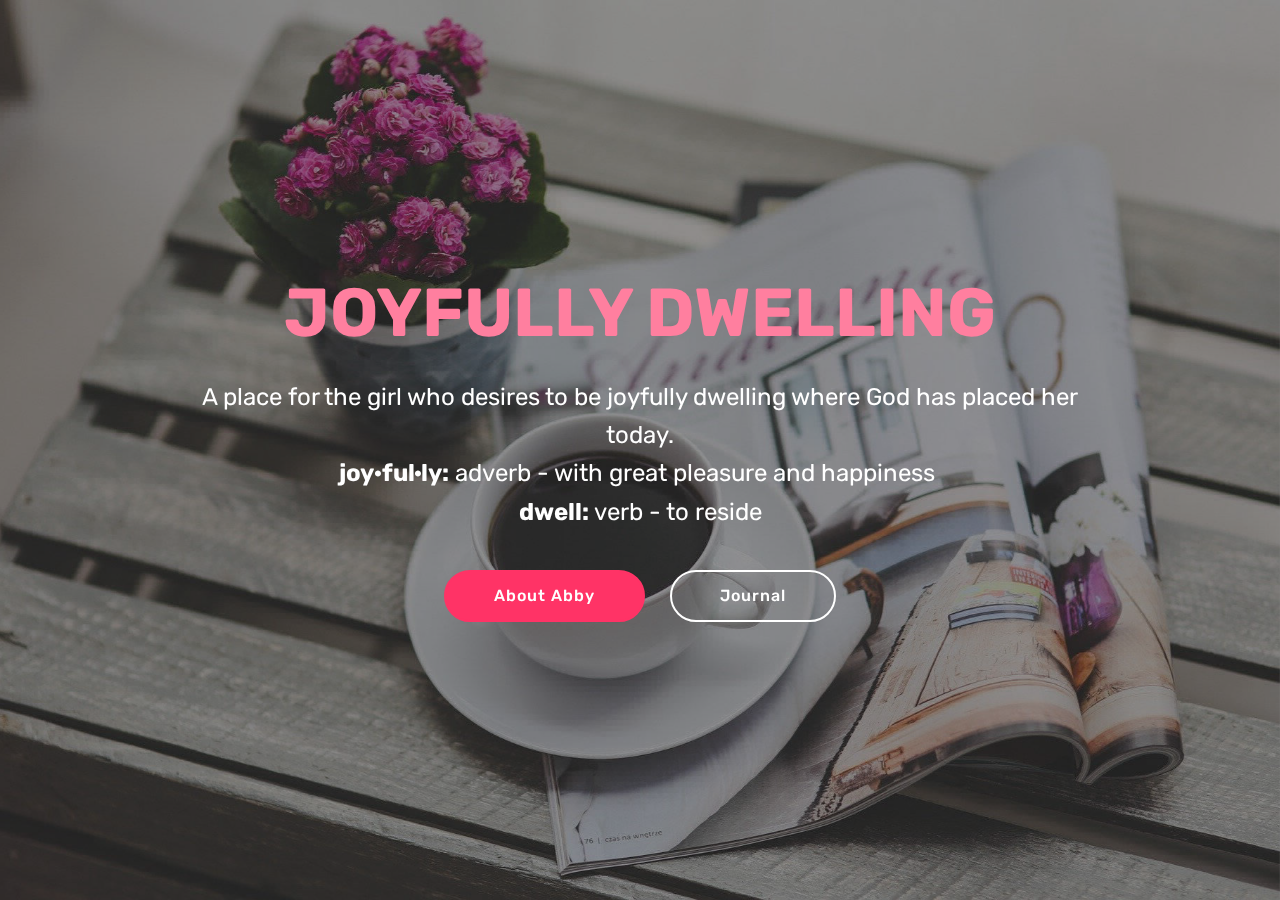
<file: index.html>
<!DOCTYPE html>
<html  >
<head>
  <!-- Site made with Mobirise Website Builder v4.12.3, https://mobirise.com -->
  <meta charset="UTF-8">
  <meta http-equiv="X-UA-Compatible" content="IE=edge">
  <meta name="generator" content="Mobirise v4.12.3, mobirise.com">
  <meta name="viewport" content="width=device-width, initial-scale=1, minimum-scale=1">
  <link rel="shortcut icon" href="assets/images/logo4.png" type="image/x-icon">
  <meta name="description" content="">
  
  
  <title>Home</title>
  <link rel="stylesheet" href="assets/web/assets/mobirise-icons/mobirise-icons.css">
  <link rel="stylesheet" href="assets/bootstrap/css/bootstrap.min.css">
  <link rel="stylesheet" href="assets/bootstrap/css/bootstrap-grid.min.css">
  <link rel="stylesheet" href="assets/bootstrap/css/bootstrap-reboot.min.css">
  <link rel="stylesheet" href="assets/tether/tether.min.css">
  <link rel="stylesheet" href="assets/theme/css/style.css">
  <link rel="preload" as="style" href="assets/mobirise/css/mbr-additional.css"><link rel="stylesheet" href="assets/mobirise/css/mbr-additional.css" type="text/css">
  
  
  
</head>
<body>
  <section class="cid-rVLLwqdS3k mbr-fullscreen mbr-parallax-background" id="header2-4">

    

    <div class="mbr-overlay" style="opacity: 0.5; background-color: rgb(35, 35, 35);"></div>

    <div class="container align-center">
        <div class="row justify-content-md-center">
            <div class="mbr-white col-md-10">
                <h1 class="mbr-section-title mbr-bold pb-3 mbr-fonts-style display-1">
                    JOYFULLY DWELLING</h1>
                
                <p class="mbr-text pb-3 mbr-fonts-style display-5">
                    A place for the girl who desires to be joyfully dwelling where God has placed her today.<br><strong>joy·ful·ly:</strong> adverb - with great pleasure and happiness&nbsp;<br><strong>dwell:</strong> verb - to reside<br></p>
                <div class="mbr-section-btn"><a class="btn btn-md btn-secondary display-4" href="page2.html">About Abby</a>
                    <a class="btn btn-md btn-white-outline display-4" href="page1.html">Journal</a></div>
            </div>
        </div>
    </div>
    
</section>


  <section class="engine"><a href="https://mobirise.info/s">free bootstrap theme</a></section><script src="assets/web/assets/jquery/jquery.min.js"></script>
  <script src="assets/popper/popper.min.js"></script>
  <script src="assets/bootstrap/js/bootstrap.min.js"></script>
  <script src="assets/tether/tether.min.js"></script>
  <script src="assets/smoothscroll/smooth-scroll.js"></script>
  <script src="assets/parallax/jarallax.min.js"></script>
  <script src="assets/theme/js/script.js"></script>
  
  
</body>
</html>
</file>
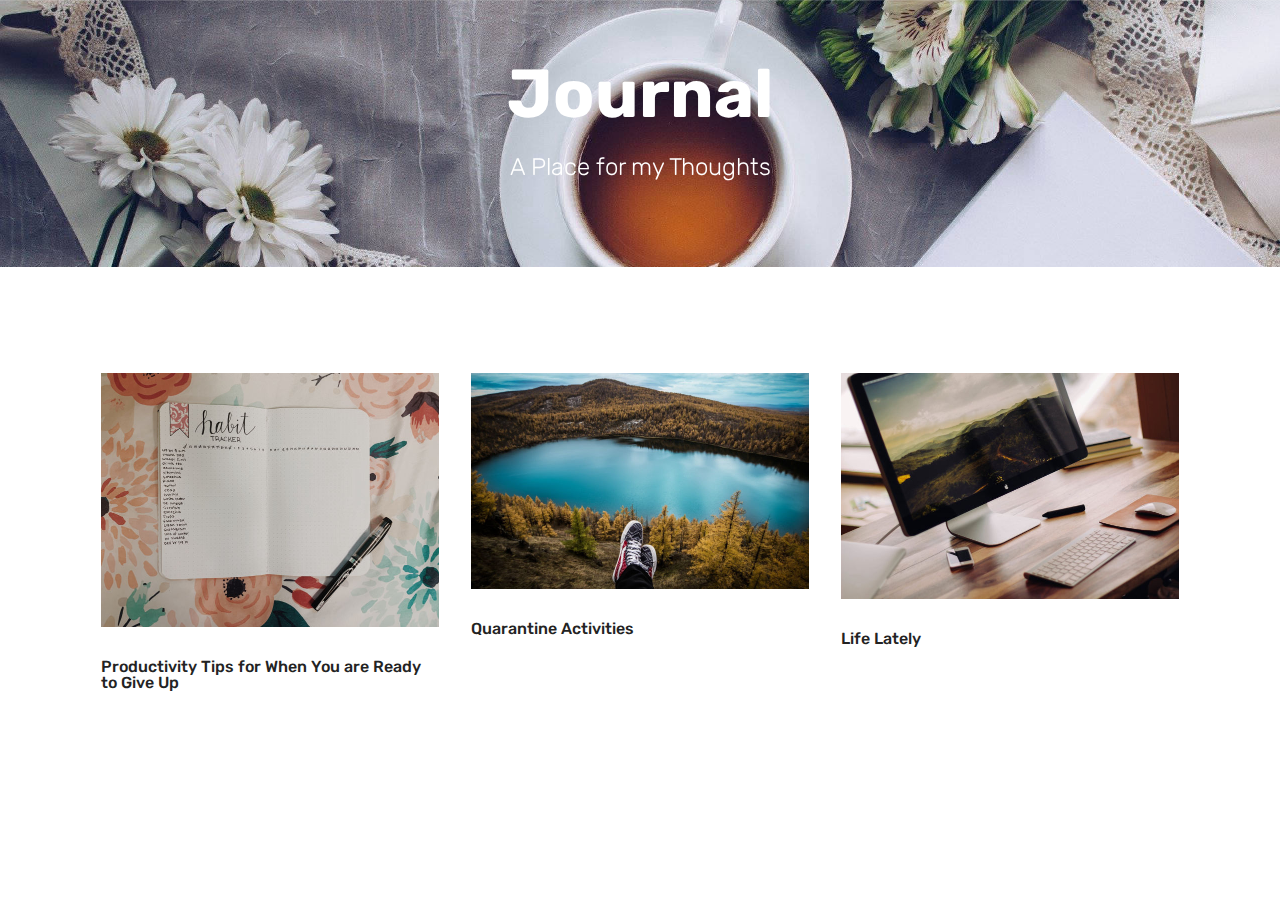
<file: page1.html>
<!DOCTYPE html>
<html  >
<head>
  <!-- Site made with Mobirise Website Builder v4.12.3, https://mobirise.com -->
  <meta charset="UTF-8">
  <meta http-equiv="X-UA-Compatible" content="IE=edge">
  <meta name="generator" content="Mobirise v4.12.3, mobirise.com">
  <meta name="viewport" content="width=device-width, initial-scale=1, minimum-scale=1">
  <link rel="shortcut icon" href="assets/images/logo4.png" type="image/x-icon">
  <meta name="description" content="Web Site Builder Description">
  
  
  <title>Journal</title>
  <link rel="stylesheet" href="assets/bootstrap/css/bootstrap.min.css">
  <link rel="stylesheet" href="assets/bootstrap/css/bootstrap-grid.min.css">
  <link rel="stylesheet" href="assets/bootstrap/css/bootstrap-reboot.min.css">
  <link rel="stylesheet" href="assets/tether/tether.min.css">
  <link rel="stylesheet" href="assets/theme/css/style.css">
  <link rel="preload" as="style" href="assets/mobirise/css/mbr-additional.css"><link rel="stylesheet" href="assets/mobirise/css/mbr-additional.css" type="text/css">
  
  
  
</head>
<body>
  <section class="mbr-section content5 cid-rWIBfZUte4 mbr-parallax-background" id="content5-h">

    

    

    <div class="container">
        <div class="media-container-row">
            <div class="title col-12 col-md-8">
                <h2 class="align-center mbr-bold mbr-white pb-3 mbr-fonts-style display-1">
                    Journal</h2>
                <h3 class="mbr-section-subtitle align-center mbr-light mbr-white pb-3 mbr-fonts-style display-5">
                    A Place for my Thoughts</h3>
                
                
            </div>
        </div>
    </div>
</section>

<section class="engine"><a href="https://mobirise.info/o">portfolio website templates</a></section><section class="features2 cid-rWIBaVBk02" id="features2-g">

    

    
    
    <div class="container">
        <div class="media-container-row">
            <div class="card p-3 col-12 col-md-6 col-lg-4">
                <div class="card-wrapper">
                    <div class="card-img">
                        <img src="assets/images/bbzq77781-676x507.jpg" alt="Mobirise" title="">
                    </div>
                    <div class="card-box">
                        <h4 class="card-title pb-3 mbr-fonts-style display-7">Productivity Tips for When You are Ready to Give Up</h4>
                        <p class="mbr-text mbr-fonts-style display-7"></p>
                    </div>
                </div>
            </div>

            <div class="card p-3 col-12 col-md-6 col-lg-4">
                <div class="card-wrapper">
                    <div class="card-img">
                        <img src="assets/images/mbr-676x432.jpg" alt="Mobirise" title="">
                    </div>
                    <div class="card-box ">
                        <h4 class="card-title pb-3 mbr-fonts-style display-7">
                            Quarantine Activities</h4>
                        <p class="mbr-text mbr-fonts-style display-7"></p>
                    </div>
                </div>
            </div>

            <div class="card p-3 col-12 col-md-6 col-lg-4">
                <div class="card-wrapper">
                    <div class="card-img">
                        <img src="assets/images/mbr-676x451.jpg" alt="Mobirise" title="">
                    </div>
                    <div class="card-box">
                        <h4 class="card-title pb-3 mbr-fonts-style display-7">Life Lately</h4>
                        <p class="mbr-text mbr-fonts-style display-7"></p>
                    </div>
                </div>
            </div>

            
        </div>
    </div>
</section>


  <script src="assets/web/assets/jquery/jquery.min.js"></script>
  <script src="assets/popper/popper.min.js"></script>
  <script src="assets/bootstrap/js/bootstrap.min.js"></script>
  <script src="assets/tether/tether.min.js"></script>
  <script src="assets/smoothscroll/smooth-scroll.js"></script>
  <script src="assets/parallax/jarallax.min.js"></script>
  <script src="assets/theme/js/script.js"></script>
  
  
</body>
</html>
</file>
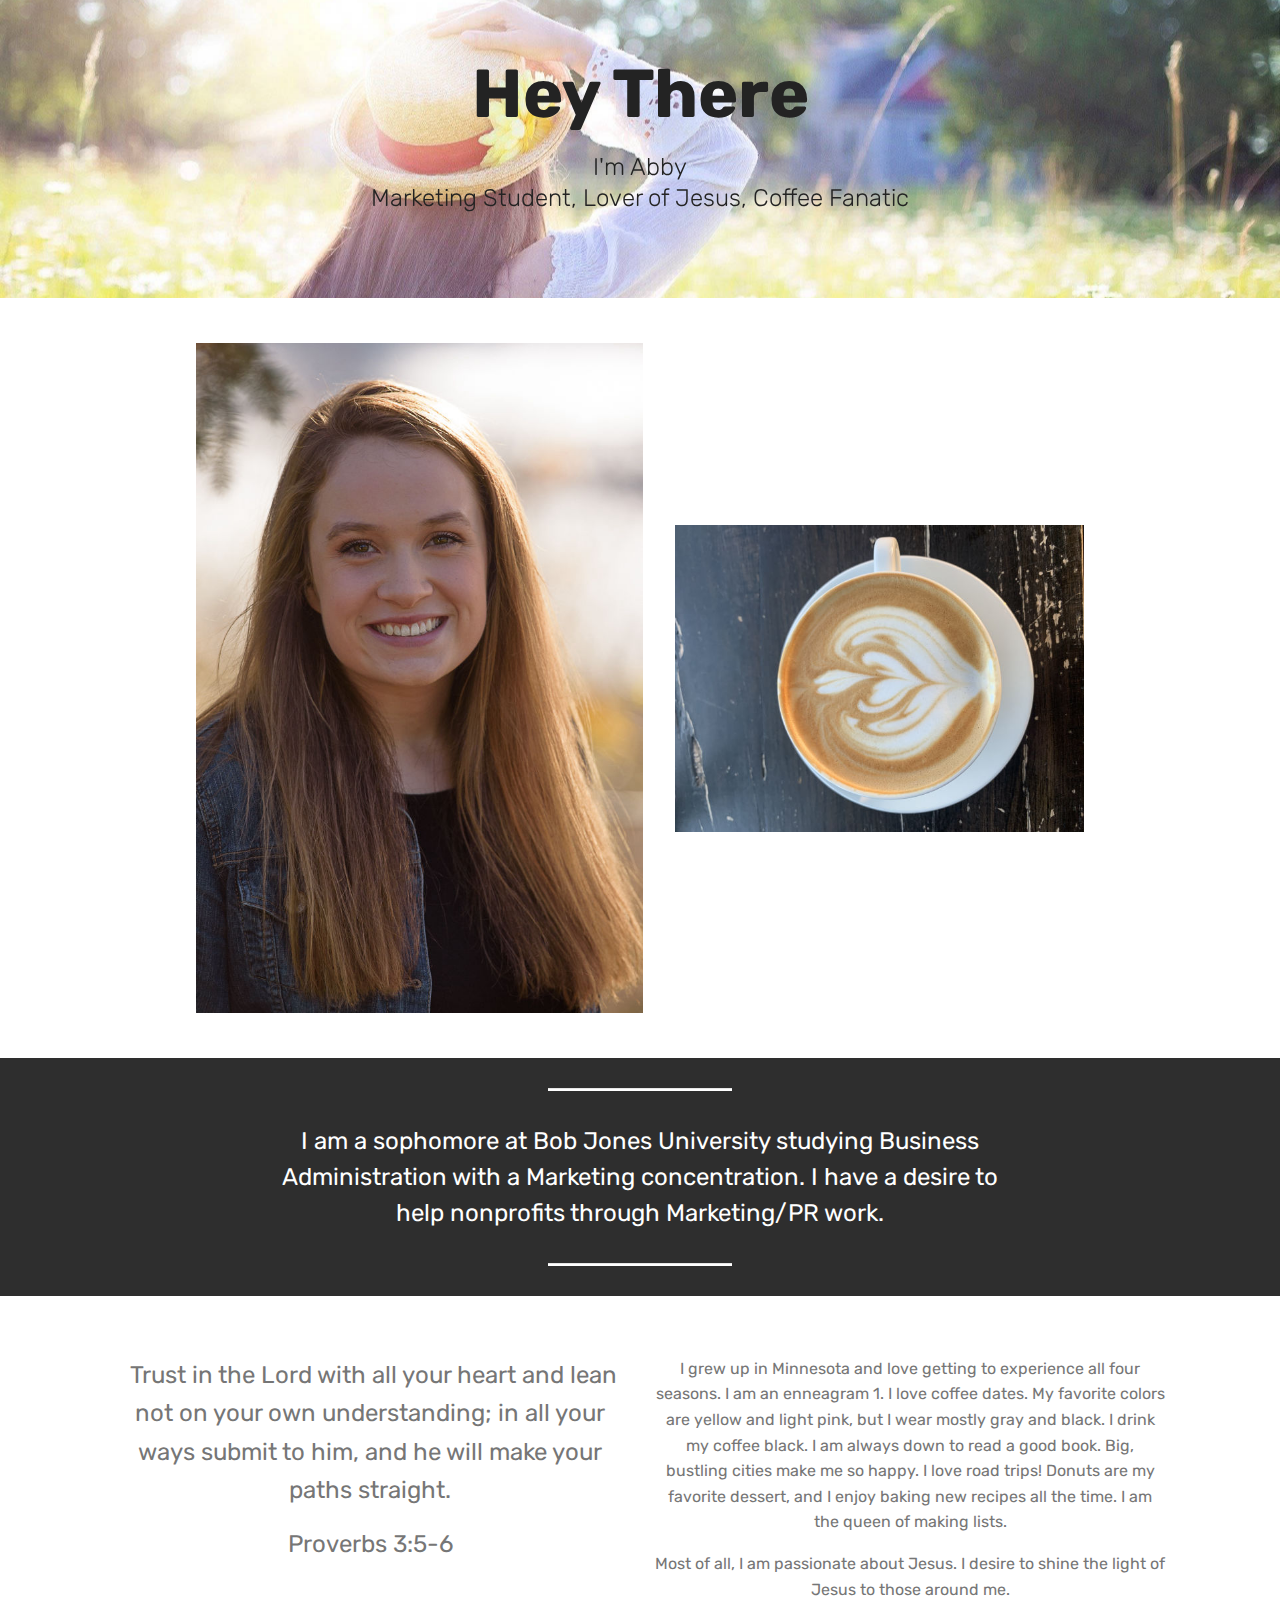
<file: page2.html>
<!DOCTYPE html>
<html  >
<head>
  <!-- Site made with Mobirise Website Builder v4.12.3, https://mobirise.com -->
  <meta charset="UTF-8">
  <meta http-equiv="X-UA-Compatible" content="IE=edge">
  <meta name="generator" content="Mobirise v4.12.3, mobirise.com">
  <meta name="viewport" content="width=device-width, initial-scale=1, minimum-scale=1">
  <link rel="shortcut icon" href="assets/images/logo4.png" type="image/x-icon">
  <meta name="description" content="Web Page Generator Description">
  
  
  <title>About Abby</title>
  <link rel="stylesheet" href="assets/bootstrap/css/bootstrap.min.css">
  <link rel="stylesheet" href="assets/bootstrap/css/bootstrap-grid.min.css">
  <link rel="stylesheet" href="assets/bootstrap/css/bootstrap-reboot.min.css">
  <link rel="stylesheet" href="assets/tether/tether.min.css">
  <link rel="stylesheet" href="assets/theme/css/style.css">
  <link rel="preload" as="style" href="assets/mobirise/css/mbr-additional.css"><link rel="stylesheet" href="assets/mobirise/css/mbr-additional.css" type="text/css">
  
  
  
</head>
<body>
  <section class="mbr-section content5 cid-rWIuFNs95y mbr-parallax-background" id="content5-b">

    

    

    <div class="container">
        <div class="media-container-row">
            <div class="title col-12 col-md-8">
                <h2 class="align-center mbr-bold mbr-white pb-3 mbr-fonts-style display-1">
                    Hey There</h2>
                <h3 class="mbr-section-subtitle align-center mbr-light mbr-white pb-3 mbr-fonts-style display-5">I'm Abby
<div>Marketing Student, Lover of Jesus, Coffee Fanatic</div></h3>
                
                
            </div>
        </div>
    </div>
</section>

<section class="engine"><a href="https://mobirise.info/n">simple site templates</a></section><section class="cid-rWIvrPKGi3" id="image4-c">
    <!-- Block parameters controls (Blue "Gear" panel) -->
    
    <!-- End block parameters -->
    <div class="container images-container">
            <div class="media-container-row" style="width: 80%;">
                <div class="img-item item1" style="width: 113%;">
                    <img src="assets/images/7502832-668x1000.jpg" alt="" title="">
                    
                </div>
                <div class="img-item">
                    <img src="assets/images/img-4689-626x470.jpg" alt="" title="">
                    
                </div>
            </div>
    </div>
</section>

<section class="mbr-section article content10 cid-rWIAJZVqZX" id="content10-e">
    
     

    <div class="container">
        <div class="inner-container" style="width: 66%;">
            <hr class="line" style="width: 25%;">
            <div class="section-text align-center mbr-white mbr-fonts-style display-5">I am a sophomore at Bob Jones University studying Business Administration with a Marketing concentration. I have a desire to help nonprofits through Marketing/PR work.
</div>
            <hr class="line" style="width: 25%;">
        </div>
    </div>
</section>

<section class="mbr-section article content3 cid-rWIAV1I9tZ" id="content3-f">
      
     

    <div class="container">
        <div class="media-container-row">
            <div class="row col-12 col-md-12">
                <div class="col-12 mbr-text mbr-fonts-style col-md-6 display-5">
                     <p>&nbsp;Trust in the Lord with all your heart and lean not on your own understanding; in all your ways submit to him, and he will make your paths straight.
</p><p>Proverbs 3:5-6</p><p><br></p>
                </div>
                <div class="col-12 mbr-text mbr-fonts-style display-7 col-md-6">
                     <p>I grew up in Minnesota and love getting to experience all four seasons. I am an enneagram 1. I love coffee dates. My favorite colors are yellow and light pink, but I wear mostly gray and black. I drink my coffee black. I am always down to read a good book. Big, bustling cities make me so happy. I love road trips! Donuts are my favorite dessert, and I enjoy baking new recipes all the time. I am the queen of making lists.
</p><p>Most of all, I am passionate about Jesus. I desire to shine the light of Jesus to those around me.</p>
                </div>
                
            </div>
        </div>
    </div>
</section>


  <script src="assets/web/assets/jquery/jquery.min.js"></script>
  <script src="assets/popper/popper.min.js"></script>
  <script src="assets/bootstrap/js/bootstrap.min.js"></script>
  <script src="assets/tether/tether.min.js"></script>
  <script src="assets/smoothscroll/smooth-scroll.js"></script>
  <script src="assets/parallax/jarallax.min.js"></script>
  <script src="assets/theme/js/script.js"></script>
  
  
</body>
</html>
</file>
<file: assets/web/assets/mobirise-icons/mobirise-icons.css>
@font-face {
  font-family: 'MobiriseIcons';
  src:  url('mobirise-icons.eot?spat4u');
  src:  url('mobirise-icons.eot?spat4u#iefix') format('embedded-opentype'),
    url('mobirise-icons.ttf?spat4u') format('truetype'),
    url('mobirise-icons.woff?spat4u') format('woff'),
    url('mobirise-icons.svg?spat4u#MobiriseIcons') format('svg');
  font-weight: normal;
  font-style: normal;
  font-display: swap;
}

[class^="mbri-"], [class*=" mbri-"] {
  /* use !important to prevent issues with browser extensions that change fonts */
  font-family: MobiriseIcons !important;
  speak: none;
  font-style: normal;
  font-weight: normal;
  font-variant: normal;
  text-transform: none;
  line-height: 1;

  /* Better Font Rendering =========== */
  -webkit-font-smoothing: antialiased;
  -moz-osx-font-smoothing: grayscale;
}

.mbri-add-submenu:before {
  content: "\e900";
}
.mbri-alert:before {
  content: "\e901";
}
.mbri-align-center:before {
  content: "\e902";
}
.mbri-align-justify:before {
  content: "\e903";
}
.mbri-align-left:before {
  content: "\e904";
}
.mbri-align-right:before {
  content: "\e905";
}
.mbri-android:before {
  content: "\e906";
}
.mbri-apple:before {
  content: "\e907";
}
.mbri-arrow-down:before {
  content: "\e908";
}
.mbri-arrow-next:before {
  content: "\e909";
}
.mbri-arrow-prev:before {
  content: "\e90a";
}
.mbri-arrow-up:before {
  content: "\e90b";
}
.mbri-bold:before {
  content: "\e90c";
}
.mbri-bookmark:before {
  content: "\e90d";
}
.mbri-bootstrap:before {
  content: "\e90e";
}
.mbri-briefcase:before {
  content: "\e90f";
}
.mbri-browse:before {
  content: "\e910";
}
.mbri-bulleted-list:before {
  content: "\e911";
}
.mbri-calendar:before {
  content: "\e912";
}
.mbri-camera:before {
  content: "\e913";
}
.mbri-cart-add:before {
  content: "\e914";
}
.mbri-cart-full:before {
  content: "\e915";
}
.mbri-cash:before {
  content: "\e916";
}
.mbri-change-style:before {
  content: "\e917";
}
.mbri-chat:before {
  content: "\e918";
}
.mbri-clock:before {
  content: "\e919";
}
.mbri-close:before {
  content: "\e91a";
}
.mbri-cloud:before {
  content: "\e91b";
}
.mbri-code:before {
  content: "\e91c";
}
.mbri-contact-form:before {
  content: "\e91d";
}
.mbri-credit-card:before {
  content: "\e91e";
}
.mbri-cursor-click:before {
  content: "\e91f";
}
.mbri-cust-feedback:before {
  content: "\e920";
}
.mbri-database:before {
  content: "\e921";
}
.mbri-delivery:before {
  content: "\e922";
}
.mbri-desktop:before {
  content: "\e923";
}
.mbri-devices:before {
  content: "\e924";
}
.mbri-down:before {
  content: "\e925";
}
.mbri-download:before {
  content: "\e989";
}
.mbri-drag-n-drop:before {
  content: "\e927";
}
.mbri-drag-n-drop2:before {
  content: "\e928";
}
.mbri-edit:before {
  content: "\e929";
}
.mbri-edit2:before {
  content: "\e92a";
}
.mbri-error:before {
  content: "\e92b";
}
.mbri-extension:before {
  content: "\e92c";
}
.mbri-features:before {
  content: "\e92d";
}
.mbri-file:before {
  content: "\e92e";
}
.mbri-flag:before {
  content: "\e92f";
}
.mbri-folder:before {
  content: "\e930";
}
.mbri-gift:before {
  content: "\e931";
}
.mbri-github:before {
  content: "\e932";
}
.mbri-globe:before {
  content: "\e933";
}
.mbri-globe-2:before {
  content: "\e934";
}
.mbri-growing-chart:before {
  content: "\e935";
}
.mbri-hearth:before {
  content: "\e936";
}
.mbri-help:before {
  content: "\e937";
}
.mbri-home:before {
  content: "\e938";
}
.mbri-hot-cup:before {
  content: "\e939";
}
.mbri-idea:before {
  content: "\e93a";
}
.mbri-image-gallery:before {
  content: "\e93b";
}
.mbri-image-slider:before {
  content: "\e93c";
}
.mbri-info:before {
  content: "\e93d";
}
.mbri-italic:before {
  content: "\e93e";
}
.mbri-key:before {
  content: "\e93f";
}
.mbri-laptop:before {
  content: "\e940";
}
.mbri-layers:before {
  content: "\e941";
}
.mbri-left-right:before {
  content: "\e942";
}
.mbri-left:before {
  content: "\e943";
}
.mbri-letter:before {
  content: "\e944";
}
.mbri-like:before {
  content: "\e945";
}
.mbri-link:before {
  content: "\e946";
}
.mbri-lock:before {
  content: "\e947";
}
.mbri-login:before {
  content: "\e948";
}
.mbri-logout:before {
  content: "\e949";
}
.mbri-magic-stick:before {
  content: "\e94a";
}
.mbri-map-pin:before {
  content: "\e94b";
}
.mbri-menu:before {
  content: "\e94c";
}
.mbri-mobile:before {
  content: "\e94d";
}
.mbri-mobile2:before {
  content: "\e94e";
}
.mbri-mobirise:before {
  content: "\e94f";
}
.mbri-more-horizontal:before {
  content: "\e950";
}
.mbri-more-vertical:before {
  content: "\e951";
}
.mbri-music:before {
  content: "\e952";
}
.mbri-new-file:before {
  content: "\e953";
}
.mbri-numbered-list:before {
  content: "\e954";
}
.mbri-opened-folder:before {
  content: "\e955";
}
.mbri-pages:before {
  content: "\e956";
}
.mbri-paper-plane:before {
  content: "\e957";
}
.mbri-paperclip:before {
  content: "\e958";
}
.mbri-photo:before {
  content: "\e959";
}
.mbri-photos:before {
  content: "\e95a";
}
.mbri-pin:before {
  content: "\e95b";
}
.mbri-play:before {
  content: "\e95c";
}
.mbri-plus:before {
  content: "\e95d";
}
.mbri-preview:before {
  content: "\e95e";
}
.mbri-print:before {
  content: "\e95f";
}
.mbri-protect:before {
  content: "\e960";
}
.mbri-question:before {
  content: "\e961";
}
.mbri-quote-left:before {
  content: "\e962";
}
.mbri-quote-right:before {
  content: "\e963";
}
.mbri-refresh:before {
  content: "\e964";
}
.mbri-responsive:before {
  content: "\e965";
}
.mbri-right:before {
  content: "\e966";
}
.mbri-rocket:before {
  content: "\e967";
}
.mbri-sad-face:before {
  content: "\e968";
}
.mbri-sale:before {
  content: "\e969";
}
.mbri-save:before {
  content: "\e96a";
}
.mbri-search:before {
  content: "\e96b";
}
.mbri-setting:before {
  content: "\e96c";
}
.mbri-setting2:before {
  content: "\e96d";
}
.mbri-setting3:before {
  content: "\e96e";
}
.mbri-share:before {
  content: "\e96f";
}
.mbri-shopping-bag:before {
  content: "\e970";
}
.mbri-shopping-basket:before {
  content: "\e971";
}
.mbri-shopping-cart:before {
  content: "\e972";
}
.mbri-sites:before {
  content: "\e973";
}
.mbri-smile-face:before {
  content: "\e974";
}
.mbri-speed:before {
  content: "\e975";
}
.mbri-star:before {
  content: "\e976";
}
.mbri-success:before {
  content: "\e977";
}
.mbri-sun:before {
  content: "\e978";
}
.mbri-sun2:before {
  content: "\e979";
}
.mbri-tablet:before {
  content: "\e97a";
}
.mbri-tablet-vertical:before {
  content: "\e97b";
}
.mbri-target:before {
  content: "\e97c";
}
.mbri-timer:before {
  content: "\e97d";
}
.mbri-to-ftp:before {
  content: "\e97e";
}
.mbri-to-local-drive:before {
  content: "\e97f";
}
.mbri-touch-swipe:before {
  content: "\e980";
}
.mbri-touch:before {
  content: "\e981";
}
.mbri-trash:before {
  content: "\e982";
}
.mbri-underline:before {
  content: "\e983";
}
.mbri-unlink:before {
  content: "\e984";
}
.mbri-unlock:before {
  content: "\e985";
}
.mbri-up-down:before {
  content: "\e986";
}
.mbri-up:before {
  content: "\e987";
}
.mbri-update:before {
  content: "\e988";
}
.mbri-upload:before {
 content: "\e926"; 
}
.mbri-user:before {
  content: "\e98a";
}
.mbri-user2:before {
  content: "\e98b";
}
.mbri-users:before {
  content: "\e98c";
}
.mbri-video:before {
  content: "\e98d";
}
.mbri-video-play:before {
  content: "\e98e";
}
.mbri-watch:before {
  content: "\e98f";
}
.mbri-website-theme:before {
  content: "\e990";
}
.mbri-wifi:before {
  content: "\e991";
}
.mbri-windows:before {
  content: "\e992";
}
.mbri-zoom-out:before {
  content: "\e993";
}
.mbri-redo:before {
  content: "\e994";
}
.mbri-undo:before {
  content: "\e995";
}
</file>
<file: assets/theme/css/style.css>
@charset "UTF-8";
/*!
 * Mobirise v4 theme (https://mobirise.com/)
 * Copyright 2017 Mobirise
 */
section {
  background-color: #eeeeee;
}

body {
  font-style: normal;
  line-height: 1.5;
}

section,
.container,
.container-fluid {
  position: relative;
  word-wrap: break-word;
}

a.mbr-iconfont:hover {
  text-decoration: none;
}

.article .lead p,
.article .lead ul,
.article .lead ol,
.article .lead pre,
.article .lead blockquote {
  margin-bottom: 0;
}

ul,
ol,
pre,
blockquote {
  margin-bottom: 2.3125rem;
}

pre {
  background: #f4f4f4;
  padding: 10px 24px;
  white-space: pre-wrap;
}

.inactive {
  -webkit-user-select: none;
  -moz-user-select: none;
  -ms-user-select: none;
  user-select: none;
  pointer-events: none;
  -webkit-user-drag: none;
  user-drag: none;
}

.mbr-section__comments .row {
  justify-content: center;
  -webkit-justify-content: center;
}

a {
  font-style: normal;
  font-weight: 400;
  cursor: pointer;
}
a, a:hover {
  text-decoration: none;
}

figure {
  margin-bottom: 0;
}

body {
  color: #232323;
}

h1,
h2,
h3,
h4,
h5,
h6,
.h1,
.h2,
.h3,
.h4,
.h5,
.h6,
.display-1,
.display-2,
.display-3,
.display-4 {
  line-height: 1;
  word-break: break-word;
  word-wrap: break-word;
}

.mbr-section-title {
  font-style: normal;
  line-height: 1.2;
}

.mbr-section-subtitle {
  line-height: 1.3;
}

.mbr-text {
  font-style: normal;
  line-height: 1.6;
}

b,
strong {
  font-weight: bold;
}

blockquote {
  padding: 10px 0 10px 20px;
  position: relative;
  border-left: 2px solid;
  border-color: #ff3366;
}

input:-webkit-autofill, input:-webkit-autofill:hover, input:-webkit-autofill:focus, input:-webkit-autofill:active {
  transition-delay: 9999s;
  transition-property: background-color, color;
}

textarea[type=hidden] {
  display: none;
}

body {
  position: relative;
}

section {
  background-position: 50% 50%;
  background-repeat: no-repeat;
  background-size: cover;
}
section .mbr-background-video,
section .mbr-background-video-preview {
  position: absolute;
  bottom: 0;
  left: 0;
  right: 0;
  top: 0;
}

.hidden {
  visibility: hidden;
}

.mbr-z-index20 {
  z-index: 20;
}

/*! Base colors */
.mbr-white {
  color: #ffffff;
}

.mbr-black {
  color: #000000;
}

.mbr-bg-white {
  background-color: #ffffff;
}

.mbr-bg-black {
  background-color: #000000;
}

/*! Text-aligns */
.align-left {
  text-align: left;
}

.align-center {
  text-align: center;
}

.align-right {
  text-align: right;
}

@media (max-width: 767px) {
  .align-left,
.align-center,
.align-right,
.mbr-section-btn,
.mbr-section-title {
    text-align: center;
  }
}
/*! Font-weight  */
.mbr-light {
  font-weight: 300;
}

.mbr-regular {
  font-weight: 400;
}

.mbr-semibold {
  font-weight: 500;
}

.mbr-bold {
  font-weight: 700;
}

/*! Media  */
.media-size-item {
  -webkit-flex: 1 1 auto;
  -moz-flex: 1 1 auto;
  -ms-flex: 1 1 auto;
  -o-flex: 1 1 auto;
  flex: 1 1 auto;
}

.media-content {
  -webkit-flex-basis: 100%;
  flex-basis: 100%;
}

.media-container-row {
  display: -ms-flexbox;
  display: -webkit-flex;
  display: flex;
  -webkit-flex-direction: row;
  -ms-flex-direction: row;
  flex-direction: row;
  -webkit-flex-wrap: wrap;
  -ms-flex-wrap: wrap;
  flex-wrap: wrap;
  -webkit-justify-content: center;
  -ms-flex-pack: center;
  justify-content: center;
  -webkit-align-content: center;
  -ms-flex-line-pack: center;
  align-content: center;
  -webkit-align-items: start;
  -ms-flex-align: start;
  align-items: start;
}
.media-container-row .media-size-item {
  width: 400px;
}

.media-container-column {
  display: -ms-flexbox;
  display: -webkit-flex;
  display: flex;
  -webkit-flex-direction: column;
  -ms-flex-direction: column;
  flex-direction: column;
  -webkit-flex-wrap: wrap;
  -ms-flex-wrap: wrap;
  flex-wrap: wrap;
  -webkit-justify-content: center;
  -ms-flex-pack: center;
  justify-content: center;
  -webkit-align-content: center;
  -ms-flex-line-pack: center;
  align-content: center;
  -webkit-align-items: stretch;
  -ms-flex-align: stretch;
  align-items: stretch;
}
.media-container-column > * {
  width: 100%;
}

@media (min-width: 992px) {
  .media-container-row {
    -webkit-flex-wrap: nowrap;
    -ms-flex-wrap: nowrap;
    flex-wrap: nowrap;
  }
}
figure {
  overflow: hidden;
}

figure[mbr-media-size] {
  transition: width 0.1s;
}

.mbr-figure img,
.mbr-figure iframe {
  display: block;
  width: 100%;
}

.card {
  background-color: transparent;
  border: none;
}

.card-box {
  width: 100%;
}

.card-img {
  text-align: center;
  flex-shrink: 0;
  -webkit-flex-shrink: 0;
}

.media {
  max-width: 100%;
  margin: 0 auto;
}

.mbr-figure {
  -ms-flex-item-align: center;
  -ms-grid-row-align: center;
  -webkit-align-self: center;
  align-self: center;
}

.media-container > div {
  max-width: 100%;
}

.mbr-figure img,
.card-img img {
  width: 100%;
}

@media (max-width: 991px) {
  .media-size-item {
    width: auto !important;
  }

  .media {
    width: auto;
  }

  .mbr-figure {
    width: 100% !important;
  }
}
/*! Buttons */
.btn {
  font-weight: 500;
  border-width: 2px;
  font-style: normal;
  letter-spacing: 1px;
  margin: 0.4rem 0.8rem;
  white-space: normal;
  -webkit-transition: all 0.3s ease-in-out;
  -moz-transition: all 0.3s ease-in-out;
  transition: all 0.3s ease-in-out;
  display: inline-flex;
  align-items: center;
  justify-content: center;
  word-break: break-word;
  -webkit-align-items: center;
  -webkit-justify-content: center;
  display: -webkit-inline-flex;
}

.btn-sm {
  font-weight: 500;
  letter-spacing: 1px;
  -webkit-transition: all 0.3s ease-in-out;
  -moz-transition: all 0.3s ease-in-out;
  transition: all 0.3s ease-in-out;
}

.btn-md {
  font-weight: 500;
  letter-spacing: 1px;
  margin: 0.4rem 0.8rem !important;
  -webkit-transition: all 0.3s ease-in-out;
  -moz-transition: all 0.3s ease-in-out;
  transition: all 0.3s ease-in-out;
}

.btn-lg {
  font-weight: 500;
  letter-spacing: 1px;
  margin: 0.4rem 0.8rem !important;
  -webkit-transition: all 0.3s ease-in-out;
  -moz-transition: all 0.3s ease-in-out;
  transition: all 0.3s ease-in-out;
}

.mbr-section-btn {
  margin-left: -0.25rem;
  margin-right: -0.25rem;
  font-size: 0;
}

nav .mbr-section-btn {
  margin-left: 0rem;
  margin-right: 0rem;
}

.btn-form {
  border-radius: 0;
}
.btn-form:hover {
  cursor: pointer;
}

/*! Btn icon margin */
.btn .mbr-iconfont,
.btn.btn-sm .mbr-iconfont {
  cursor: pointer;
  margin-right: 0.5rem;
}

.btn.btn-md .mbr-iconfont,
.btn.btn-md .mbr-iconfont {
  margin-right: 0.8rem;
}

.mbr-regular {
  font-weight: 400;
}

.mbr-semibold {
  font-weight: 500;
}

.mbr-bold {
  font-weight: 700;
}

[type=submit] {
  -webkit-appearance: none;
}

/*! Full-screen */
.mbr-fullscreen .mbr-overlay {
  min-height: 100vh;
}

.mbr-fullscreen {
  display: flex;
  display: -webkit-flex;
  display: -moz-flex;
  display: -ms-flex;
  display: -o-flex;
  align-items: center;
  -webkit-align-items: center;
  min-height: 100vh;
  padding-top: 3rem;
  padding-bottom: 3rem;
}

/*! Map */
.map {
  height: 25rem;
  position: relative;
}
.map iframe {
  width: 100%;
  height: 100%;
}

.mbr-overlay {
  background-color: #000;
  bottom: 0;
  left: 0;
  opacity: 0.5;
  position: absolute;
  right: 0;
  top: 0;
  z-index: 0;
  pointer-events: none;
}

/* Form */
blockquote {
  font-style: italic;
  padding: 10px 0 10px 20px;
  font-size: 1.09rem;
  position: relative;
  border-width: 3px;
}

.form-control {
  background-color: #f5f5f5;
  box-shadow: none;
  color: #565656;
  line-height: 1.43;
  min-height: 3.5em;
  padding: 1.07em 0.5em;
}
.form-control, .form-control:focus {
  border: 1px solid #e8e8e8;
}
.form-active .form-control:invalid {
  border-color: red;
}

.form-control-label {
  position: relative;
  cursor: pointer;
  margin-bottom: 0.357em;
  padding: 0;
}

.alert {
  color: #ffffff;
  border-radius: 0;
  border: 0;
  font-size: 0.875rem;
  line-height: 1.5;
  margin-bottom: 1.875rem;
  padding: 1.25rem;
  position: relative;
}
.alert.alert-form::after {
  background-color: inherit;
  bottom: -7px;
  content: "";
  display: block;
  height: 14px;
  left: 50%;
  margin-left: -7px;
  position: absolute;
  transform: rotate(45deg);
  width: 14px;
  -webkit-transform: rotate(45deg);
}

.form-asterisk {
  font-family: initial;
  position: absolute;
  top: -2px;
  font-weight: normal;
}

/*! Scroll to top arrow */
#scrollToTop a i:before {
  content: "";
  position: absolute;
  height: 40%;
  top: 25%;
  background: #fff;
  width: 2px;
  left: calc(50% - 1px);
}
#scrollToTop a i:after {
  content: "";
  position: absolute;
  display: block;
  border-top: 2px solid #fff;
  border-right: 2px solid #fff;
  width: 40%;
  height: 40%;
  left: 30%;
  bottom: 30%;
  transform: rotate(135deg);
  -webkit-transform: rotate(135deg);
}

.mbr-arrow-up {
  bottom: 25px;
  right: 90px;
  position: fixed;
  text-align: right;
  z-index: 5000;
  color: #ffffff;
  font-size: 32px;
  transform: rotate(180deg);
  -webkit-transform: rotate(180deg);
}

.mbr-arrow-up a {
  background: rgba(0, 0, 0, 0.2);
  border-radius: 3px;
  color: #fff;
  display: inline-block;
  height: 60px;
  width: 60px;
  outline-style: none !important;
  position: relative;
  text-decoration: none;
  transition: all 0.3s ease-in-out;
  cursor: pointer;
  text-align: center;
}
.mbr-arrow-up a:hover {
  background-color: rgba(0, 0, 0, 0.4);
}
.mbr-arrow-up a i {
  line-height: 60px;
}

.mbr-arrow-up-icon {
  display: block;
  color: #fff;
}

.mbr-arrow-up-icon::before {
  content: "›";
  display: inline-block;
  font-family: serif;
  font-size: 32px;
  line-height: 1;
  font-style: normal;
  position: relative;
  top: 6px;
  left: -4px;
  -webkit-transform: rotate(-90deg);
  transform: rotate(-90deg);
}

/*! Arrow Down */
.mbr-arrow {
  position: absolute;
  bottom: 45px;
  left: 50%;
  width: 60px;
  height: 60px;
  cursor: pointer;
  background-color: rgba(80, 80, 80, 0.5);
  border-radius: 50%;
  -webkit-transform: translateX(-50%);
  transform: translateX(-50%);
}
.mbr-arrow > a {
  display: inline-block;
  text-decoration: none;
  outline-style: none;
  -webkit-animation: arrowdown 1.7s ease-in-out infinite;
  animation: arrowdown 1.7s ease-in-out infinite;
}
.mbr-arrow > a > i {
  position: absolute;
  top: -2px;
  left: 15px;
  font-size: 2rem;
}

@keyframes arrowdown {
  0% {
    transform: translateY(0px);
    -webkit-transform: translateY(0px);
  }
  50% {
    transform: translateY(-5px);
    -webkit-transform: translateY(-5px);
  }
  100% {
    transform: translateY(0px);
    -webkit-transform: translateY(0px);
  }
}
@-webkit-keyframes arrowdown {
  0% {
    transform: translateY(0px);
    -webkit-transform: translateY(0px);
  }
  50% {
    transform: translateY(-5px);
    -webkit-transform: translateY(-5px);
  }
  100% {
    transform: translateY(0px);
    -webkit-transform: translateY(0px);
  }
}
@media (max-width: 500px) {
  .mbr-arrow-up {
    left: 50%;
    right: auto;
    transform: translateX(-50%) rotate(180deg);
    -webkit-transform: translateX(-50%) rotate(180deg);
  }
}
/*Gradients animation*/
@keyframes gradient-animation {
  from {
    background-position: 0% 100%;
    animation-timing-function: ease-in-out;
  }
  to {
    background-position: 100% 0%;
    animation-timing-function: ease-in-out;
  }
}
@-webkit-keyframes gradient-animation {
  from {
    background-position: 0% 100%;
    animation-timing-function: ease-in-out;
  }
  to {
    background-position: 100% 0%;
    animation-timing-function: ease-in-out;
  }
}
.bg-gradient {
  background-size: 200% 200%;
  animation: gradient-animation 5s infinite alternate;
  -webkit-animation: gradient-animation 5s infinite alternate;
}

.menu .navbar-brand {
  display: -webkit-flex;
}
.menu .navbar-brand span {
  display: flex;
  display: -webkit-flex;
}
.menu .navbar-brand .navbar-caption-wrap {
  display: -webkit-flex;
}
.menu .navbar-brand .navbar-logo img {
  display: -webkit-flex;
}
@media (min-width: 768px) and (max-width: 1023px) {
  .menu .navbar-toggleable-sm .navbar-nav {
    display: -webkit-box;
    display: -webkit-flex;
    display: -ms-flexbox;
  }
}
@media (max-width: 1023px) {
  .menu .navbar-collapse {
    max-height: 93.5vh;
  }
  .menu .navbar-collapse.show {
    overflow: auto;
  }
}
@media (min-width: 1024px) {
  .menu .navbar-nav.nav-dropdown {
    display: -webkit-flex;
  }
  .menu .navbar-toggleable-sm .navbar-collapse {
    display: -webkit-flex !important;
  }
  .menu .collapsed .navbar-collapse {
    max-height: 93.5vh;
  }
  .menu .collapsed .navbar-collapse.show {
    overflow: auto;
  }
}
@media (max-width: 767px) {
  .menu .navbar-collapse {
    max-height: 80vh;
  }
}

/* Others*/
.note-check a[data-value=Rubik] {
  font-style: normal;
}

.mbr-arrow a {
  color: #ffffff;
}

@media (max-width: 767px) {
  .mbr-arrow {
    display: none;
  }
}
.navbar {
  display: -webkit-flex;
  -webkit-flex-wrap: wrap;
  -webkit-align-items: center;
  -webkit-justify-content: space-between;
}

.navbar-collapse {
  -webkit-flex-basis: 100%;
  -webkit-flex-grow: 1;
  -webkit-align-items: center;
}

.nav-dropdown .link {
  padding: 0.667em 1.667em !important;
  margin: 0 !important;
}

.nav {
  display: -webkit-flex;
  -webkit-flex-wrap: wrap;
}

.row {
  display: -webkit-flex;
  -webkit-flex-wrap: wrap;
}

.justify-content-center {
  -webkit-justify-content: center;
}

.form-inline {
  display: -webkit-flex;
  -webkit-flex-flow: row wrap;
  -webkit-align-items: center;
}

.card-wrapper {
  -webkit-flex: 1;
}

.carousel-control {
  z-index: 10;
  display: -webkit-flex;
  -webkit-align-items: center;
  -webkit-justify-content: center;
}

.carousel-controls {
  display: -webkit-flex;
}

.media {
  display: -webkit-flex;
}

.form-group:focus {
  outline: none;
}

.jq-selectbox__select {
  padding: 1.07em 0.5em;
  position: absolute;
  top: 0;
  left: 0;
  width: 100%;
}

.jq-selectbox__dropdown {
  position: absolute;
  top: 100%;
  left: 0 !important;
  width: 100% !important;
}

.jq-selectbox__trigger-arrow {
  transform: translateY(-50%);
}

.jq-selectbox li {
  padding: 1.07em 0.5em;
}

input[type=range] {
  padding-left: 0 !important;
  padding-right: 0 !important;
}

.modal-dialog,
.modal-content {
  height: 100%;
}

.modal-dialog .carousel-inner {
  height: calc(100vh - 1.75rem);
}
@media (max-width: 575px) {
  .modal-dialog .carousel-inner {
    height: calc(100vh - 1rem);
  }
}

.carousel-item {
  text-align: center;
}

.carousel-item img {
  margin: auto;
}

.navbar-toggler {
  -webkit-align-self: flex-start;
  -ms-flex-item-align: start;
  align-self: flex-start;
  padding: 0.25rem 0.75rem;
  font-size: 1.25rem;
  line-height: 1;
  background: transparent;
  border: 1px solid transparent;
  -webkit-border-radius: 0.25rem;
  border-radius: 0.25rem;
}

.navbar-toggler:focus,
.navbar-toggler:hover {
  text-decoration: none;
}

.navbar-toggler-icon {
  display: inline-block;
  width: 1.5em;
  height: 1.5em;
  vertical-align: middle;
  content: "";
  background: no-repeat center center;
  -webkit-background-size: 100% 100%;
  -o-background-size: 100% 100%;
  background-size: 100% 100%;
}

.navbar-toggler-left {
  position: absolute;
  left: 1rem;
}

.navbar-toggler-right {
  position: absolute;
  right: 1rem;
}

@media (max-width: 575px) {
  .navbar-toggleable .navbar-nav .dropdown-menu {
    position: static;
    float: none;
  }

  .navbar-toggleable > .container {
    padding-right: 0;
    padding-left: 0;
  }
}
@media (min-width: 576px) {
  .navbar-toggleable {
    -webkit-box-orient: horizontal;
    -webkit-box-direction: normal;
    -webkit-flex-direction: row;
    -ms-flex-direction: row;
    flex-direction: row;
    -webkit-flex-wrap: nowrap;
    -ms-flex-wrap: nowrap;
    flex-wrap: nowrap;
    -webkit-box-align: center;
    -webkit-align-items: center;
    -ms-flex-align: center;
    align-items: center;
  }

  .navbar-toggleable .navbar-nav {
    -webkit-box-orient: horizontal;
    -webkit-box-direction: normal;
    -webkit-flex-direction: row;
    -ms-flex-direction: row;
    flex-direction: row;
  }

  .navbar-toggleable .navbar-nav .nav-link {
    padding-right: 0.5rem;
    padding-left: 0.5rem;
  }

  .navbar-toggleable > .container {
    display: -webkit-box;
    display: -webkit-flex;
    display: -ms-flexbox;
    display: flex;
    -webkit-flex-wrap: nowrap;
    -ms-flex-wrap: nowrap;
    flex-wrap: nowrap;
    -webkit-box-align: center;
    -webkit-align-items: center;
    -ms-flex-align: center;
    align-items: center;
  }

  .navbar-toggleable .navbar-collapse {
    display: -webkit-box !important;
    display: -webkit-flex !important;
    display: -ms-flexbox !important;
    display: flex !important;
    width: 100%;
  }

  .navbar-toggleable .navbar-toggler {
    display: none;
  }
}
@media (max-width: 767px) {
  .navbar-toggleable-sm .navbar-nav .dropdown-menu {
    position: static;
    float: none;
  }

  .navbar-toggleable-sm > .container {
    padding-right: 0;
    padding-left: 0;
  }
}
@media (min-width: 768px) {
  .navbar-toggleable-sm {
    -webkit-box-orient: horizontal;
    -webkit-box-direction: normal;
    -webkit-flex-direction: row;
    -ms-flex-direction: row;
    flex-direction: row;
    -webkit-flex-wrap: nowrap;
    -ms-flex-wrap: nowrap;
    flex-wrap: nowrap;
    -webkit-box-align: center;
    -webkit-align-items: center;
    -ms-flex-align: center;
    align-items: center;
  }

  .navbar-toggleable-sm .navbar-nav {
    -webkit-box-orient: horizontal;
    -webkit-box-direction: normal;
    -webkit-flex-direction: row;
    -ms-flex-direction: row;
    flex-direction: row;
  }

  .navbar-toggleable-sm .navbar-nav .nav-link {
    padding-right: 0.5rem;
    padding-left: 0.5rem;
  }

  .navbar-toggleable-sm > .container {
    display: -webkit-box;
    display: -webkit-flex;
    display: -ms-flexbox;
    display: flex;
    -webkit-flex-wrap: nowrap;
    -ms-flex-wrap: nowrap;
    flex-wrap: nowrap;
    -webkit-box-align: center;
    -webkit-align-items: center;
    -ms-flex-align: center;
    align-items: center;
  }

  .navbar-toggleable-sm .navbar-collapse {
    display: none;
    width: 100%;
  }

  .navbar-toggleable-sm .navbar-toggler {
    display: none;
  }
}
@media (max-width: 1023px) {
  .navbar-toggleable-md .navbar-nav .dropdown-menu {
    position: static;
    float: none;
  }

  .navbar-toggleable-md > .container {
    padding-right: 0;
    padding-left: 0;
  }
}
@media (min-width: 1024px) {
  .navbar-toggleable-md {
    -webkit-box-orient: horizontal;
    -webkit-box-direction: normal;
    -webkit-flex-direction: row;
    -ms-flex-direction: row;
    flex-direction: row;
    -webkit-flex-wrap: nowrap;
    -ms-flex-wrap: nowrap;
    flex-wrap: nowrap;
    -webkit-box-align: center;
    -webkit-align-items: center;
    -ms-flex-align: center;
    align-items: center;
  }

  .navbar-toggleable-md .navbar-nav {
    -webkit-box-orient: horizontal;
    -webkit-box-direction: normal;
    -webkit-flex-direction: row;
    -ms-flex-direction: row;
    flex-direction: row;
  }

  .navbar-toggleable-md .navbar-nav .nav-link {
    padding-right: 0.5rem;
    padding-left: 0.5rem;
  }

  .navbar-toggleable-md > .container {
    display: -webkit-box;
    display: -webkit-flex;
    display: -ms-flexbox;
    display: flex;
    -webkit-flex-wrap: nowrap;
    -ms-flex-wrap: nowrap;
    flex-wrap: nowrap;
    -webkit-box-align: center;
    -webkit-align-items: center;
    -ms-flex-align: center;
    align-items: center;
  }

  .navbar-toggleable-md .navbar-collapse {
    display: -webkit-box !important;
    display: -webkit-flex !important;
    display: -ms-flexbox !important;
    display: flex !important;
    width: 100%;
  }

  .navbar-toggleable-md .navbar-toggler {
    display: none;
  }
}
@media (max-width: 1199px) {
  .navbar-toggleable-lg .navbar-nav .dropdown-menu {
    position: static;
    float: none;
  }

  .navbar-toggleable-lg > .container {
    padding-right: 0;
    padding-left: 0;
  }
}
@media (min-width: 1200px) {
  .navbar-toggleable-lg {
    -webkit-box-orient: horizontal;
    -webkit-box-direction: normal;
    -webkit-flex-direction: row;
    -ms-flex-direction: row;
    flex-direction: row;
    -webkit-flex-wrap: nowrap;
    -ms-flex-wrap: nowrap;
    flex-wrap: nowrap;
    -webkit-box-align: center;
    -webkit-align-items: center;
    -ms-flex-align: center;
    align-items: center;
  }

  .navbar-toggleable-lg .navbar-nav {
    -webkit-box-orient: horizontal;
    -webkit-box-direction: normal;
    -webkit-flex-direction: row;
    -ms-flex-direction: row;
    flex-direction: row;
  }

  .navbar-toggleable-lg .navbar-nav .nav-link {
    padding-right: 0.5rem;
    padding-left: 0.5rem;
  }

  .navbar-toggleable-lg > .container {
    display: -webkit-box;
    display: -webkit-flex;
    display: -ms-flexbox;
    display: flex;
    -webkit-flex-wrap: nowrap;
    -ms-flex-wrap: nowrap;
    flex-wrap: nowrap;
    -webkit-box-align: center;
    -webkit-align-items: center;
    -ms-flex-align: center;
    align-items: center;
  }

  .navbar-toggleable-lg .navbar-collapse {
    display: -webkit-box !important;
    display: -webkit-flex !important;
    display: -ms-flexbox !important;
    display: flex !important;
    width: 100%;
  }

  .navbar-toggleable-lg .navbar-toggler {
    display: none;
  }
}
.navbar-toggleable-xl {
  -webkit-box-orient: horizontal;
  -webkit-box-direction: normal;
  -webkit-flex-direction: row;
  -ms-flex-direction: row;
  flex-direction: row;
  -webkit-flex-wrap: nowrap;
  -ms-flex-wrap: nowrap;
  flex-wrap: nowrap;
  -webkit-box-align: center;
  -webkit-align-items: center;
  -ms-flex-align: center;
  align-items: center;
}

.navbar-toggleable-xl .navbar-nav .dropdown-menu {
  position: static;
  float: none;
}

.navbar-toggleable-xl > .container {
  padding-right: 0;
  padding-left: 0;
}

.navbar-toggleable-xl .navbar-nav {
  -webkit-box-orient: horizontal;
  -webkit-box-direction: normal;
  -webkit-flex-direction: row;
  -ms-flex-direction: row;
  flex-direction: row;
}

.navbar-toggleable-xl .navbar-nav .nav-link {
  padding-right: 0.5rem;
  padding-left: 0.5rem;
}

.navbar-toggleable-xl > .container {
  display: -webkit-box;
  display: -webkit-flex;
  display: -ms-flexbox;
  display: flex;
  -webkit-flex-wrap: nowrap;
  -ms-flex-wrap: nowrap;
  flex-wrap: nowrap;
  -webkit-box-align: center;
  -webkit-align-items: center;
  -ms-flex-align: center;
  align-items: center;
}

.navbar-toggleable-xl .navbar-collapse {
  display: -webkit-box !important;
  display: -webkit-flex !important;
  display: -ms-flexbox !important;
  display: flex !important;
  width: 100%;
}

.navbar-toggleable-xl .navbar-toggler {
  display: none;
}

.card-img {
  width: auto;
}

.menu .navbar.collapsed:not(.beta-menu) {
  flex-direction: column;
  -webkit-flex-direction: column;
}

.carousel-item.active,
.carousel-item-next,
.carousel-item-prev {
  display: -webkit-box;
  display: -webkit-flex;
  display: -ms-flexbox;
  display: flex;
}

.note-air-layout .dropup .dropdown-menu,
.note-air-layout .navbar-fixed-bottom .dropdown .dropdown-menu {
  bottom: initial !important;
}

html,
body {
  height: auto;
  min-height: 100vh;
}

.dropup .dropdown-toggle::after {
  display: none;
}.engine {
	position: absolute;
	text-indent: -2400px;
	text-align: center;
	padding: 0;
	top: 0;
	left: -2400px;
}
</file>
<file: assets/mobirise/css/mbr-additional.css>
@import url(https://fonts.googleapis.com/css?family=Rubik:300,300i,400,400i,500,500i,700,700i,900,900i&display=swap);





body {
  font-family: Rubik;
}
.display-1 {
  font-family: 'Rubik', sans-serif;
  font-size: 4.25rem;
  font-display: swap;
}
.display-1 > .mbr-iconfont {
  font-size: 6.8rem;
}
.display-2 {
  font-family: 'Rubik', sans-serif;
  font-size: 3rem;
  font-display: swap;
}
.display-2 > .mbr-iconfont {
  font-size: 4.8rem;
}
.display-4 {
  font-family: 'Rubik', sans-serif;
  font-size: 1rem;
  font-display: swap;
}
.display-4 > .mbr-iconfont {
  font-size: 1.6rem;
}
.display-5 {
  font-family: 'Rubik', sans-serif;
  font-size: 1.5rem;
  font-display: swap;
}
.display-5 > .mbr-iconfont {
  font-size: 2.4rem;
}
.display-7 {
  font-family: 'Rubik', sans-serif;
  font-size: 1rem;
  font-display: swap;
}
.display-7 > .mbr-iconfont {
  font-size: 1.6rem;
}
/* ---- Fluid typography for mobile devices ---- */
/* 1.4 - font scale ratio ( bootstrap == 1.42857 ) */
/* 100vw - current viewport width */
/* (48 - 20)  48 == 48rem == 768px, 20 == 20rem == 320px(minimal supported viewport) */
/* 0.65 - min scale variable, may vary */
@media (max-width: 768px) {
  .display-1 {
    font-size: 3.4rem;
    font-size: calc( 2.1374999999999997rem + (4.25 - 2.1374999999999997) * ((100vw - 20rem) / (48 - 20)));
    line-height: calc( 1.4 * (2.1374999999999997rem + (4.25 - 2.1374999999999997) * ((100vw - 20rem) / (48 - 20))));
  }
  .display-2 {
    font-size: 2.4rem;
    font-size: calc( 1.7rem + (3 - 1.7) * ((100vw - 20rem) / (48 - 20)));
    line-height: calc( 1.4 * (1.7rem + (3 - 1.7) * ((100vw - 20rem) / (48 - 20))));
  }
  .display-4 {
    font-size: 0.8rem;
    font-size: calc( 1rem + (1 - 1) * ((100vw - 20rem) / (48 - 20)));
    line-height: calc( 1.4 * (1rem + (1 - 1) * ((100vw - 20rem) / (48 - 20))));
  }
  .display-5 {
    font-size: 1.2rem;
    font-size: calc( 1.175rem + (1.5 - 1.175) * ((100vw - 20rem) / (48 - 20)));
    line-height: calc( 1.4 * (1.175rem + (1.5 - 1.175) * ((100vw - 20rem) / (48 - 20))));
  }
}
/* Buttons */
.btn {
  padding: 1rem 3rem;
  border-radius: 3px;
}
.btn-sm {
  padding: 0.6rem 1.5rem;
  border-radius: 3px;
}
.btn-md {
  padding: 1rem 3rem;
  border-radius: 3px;
}
.btn-lg {
  padding: 1.2rem 3.2rem;
  border-radius: 3px;
}
.bg-primary {
  background-color: #149dcc !important;
}
.bg-success {
  background-color: #f7ed4a !important;
}
.bg-info {
  background-color: #82786e !important;
}
.bg-warning {
  background-color: #879a9f !important;
}
.bg-danger {
  background-color: #b1a374 !important;
}
.btn-primary,
.btn-primary:active {
  background-color: #149dcc !important;
  border-color: #149dcc !important;
  color: #ffffff !important;
}
.btn-primary:hover,
.btn-primary:focus,
.btn-primary.focus,
.btn-primary.active {
  color: #ffffff !important;
  background-color: #0d6786 !important;
  border-color: #0d6786 !important;
}
.btn-primary.disabled,
.btn-primary:disabled {
  color: #ffffff !important;
  background-color: #0d6786 !important;
  border-color: #0d6786 !important;
}
.btn-secondary,
.btn-secondary:active {
  background-color: #ff3366 !important;
  border-color: #ff3366 !important;
  color: #ffffff !important;
}
.btn-secondary:hover,
.btn-secondary:focus,
.btn-secondary.focus,
.btn-secondary.active {
  color: #ffffff !important;
  background-color: #e50039 !important;
  border-color: #e50039 !important;
}
.btn-secondary.disabled,
.btn-secondary:disabled {
  color: #ffffff !important;
  background-color: #e50039 !important;
  border-color: #e50039 !important;
}
.btn-info,
.btn-info:active {
  background-color: #82786e !important;
  border-color: #82786e !important;
  color: #ffffff !important;
}
.btn-info:hover,
.btn-info:focus,
.btn-info.focus,
.btn-info.active {
  color: #ffffff !important;
  background-color: #59524b !important;
  border-color: #59524b !important;
}
.btn-info.disabled,
.btn-info:disabled {
  color: #ffffff !important;
  background-color: #59524b !important;
  border-color: #59524b !important;
}
.btn-success,
.btn-success:active {
  background-color: #f7ed4a !important;
  border-color: #f7ed4a !important;
  color: #3f3c03 !important;
}
.btn-success:hover,
.btn-success:focus,
.btn-success.focus,
.btn-success.active {
  color: #3f3c03 !important;
  background-color: #eadd0a !important;
  border-color: #eadd0a !important;
}
.btn-success.disabled,
.btn-success:disabled {
  color: #3f3c03 !important;
  background-color: #eadd0a !important;
  border-color: #eadd0a !important;
}
.btn-warning,
.btn-warning:active {
  background-color: #879a9f !important;
  border-color: #879a9f !important;
  color: #ffffff !important;
}
.btn-warning:hover,
.btn-warning:focus,
.btn-warning.focus,
.btn-warning.active {
  color: #ffffff !important;
  background-color: #617479 !important;
  border-color: #617479 !important;
}
.btn-warning.disabled,
.btn-warning:disabled {
  color: #ffffff !important;
  background-color: #617479 !important;
  border-color: #617479 !important;
}
.btn-danger,
.btn-danger:active {
  background-color: #b1a374 !important;
  border-color: #b1a374 !important;
  color: #ffffff !important;
}
.btn-danger:hover,
.btn-danger:focus,
.btn-danger.focus,
.btn-danger.active {
  color: #ffffff !important;
  background-color: #8b7d4e !important;
  border-color: #8b7d4e !important;
}
.btn-danger.disabled,
.btn-danger:disabled {
  color: #ffffff !important;
  background-color: #8b7d4e !important;
  border-color: #8b7d4e !important;
}
.btn-white {
  color: #333333 !important;
}
.btn-white,
.btn-white:active {
  background-color: #ffffff !important;
  border-color: #ffffff !important;
  color: #808080 !important;
}
.btn-white:hover,
.btn-white:focus,
.btn-white.focus,
.btn-white.active {
  color: #808080 !important;
  background-color: #d9d9d9 !important;
  border-color: #d9d9d9 !important;
}
.btn-white.disabled,
.btn-white:disabled {
  color: #808080 !important;
  background-color: #d9d9d9 !important;
  border-color: #d9d9d9 !important;
}
.btn-black,
.btn-black:active {
  background-color: #333333 !important;
  border-color: #333333 !important;
  color: #ffffff !important;
}
.btn-black:hover,
.btn-black:focus,
.btn-black.focus,
.btn-black.active {
  color: #ffffff !important;
  background-color: #0d0d0d !important;
  border-color: #0d0d0d !important;
}
.btn-black.disabled,
.btn-black:disabled {
  color: #ffffff !important;
  background-color: #0d0d0d !important;
  border-color: #0d0d0d !important;
}
.btn-primary-outline,
.btn-primary-outline:active {
  background: none;
  border-color: #0b566f;
  color: #0b566f;
}
.btn-primary-outline:hover,
.btn-primary-outline:focus,
.btn-primary-outline.focus,
.btn-primary-outline.active {
  color: #ffffff;
  background-color: #149dcc;
  border-color: #149dcc;
}
.btn-primary-outline.disabled,
.btn-primary-outline:disabled {
  color: #ffffff !important;
  background-color: #149dcc !important;
  border-color: #149dcc !important;
}
.btn-secondary-outline,
.btn-secondary-outline:active {
  background: none;
  border-color: #cc0033;
  color: #cc0033;
}
.btn-secondary-outline:hover,
.btn-secondary-outline:focus,
.btn-secondary-outline.focus,
.btn-secondary-outline.active {
  color: #ffffff;
  background-color: #ff3366;
  border-color: #ff3366;
}
.btn-secondary-outline.disabled,
.btn-secondary-outline:disabled {
  color: #ffffff !important;
  background-color: #ff3366 !important;
  border-color: #ff3366 !important;
}
.btn-info-outline,
.btn-info-outline:active {
  background: none;
  border-color: #4b453f;
  color: #4b453f;
}
.btn-info-outline:hover,
.btn-info-outline:focus,
.btn-info-outline.focus,
.btn-info-outline.active {
  color: #ffffff;
  background-color: #82786e;
  border-color: #82786e;
}
.btn-info-outline.disabled,
.btn-info-outline:disabled {
  color: #ffffff !important;
  background-color: #82786e !important;
  border-color: #82786e !important;
}
.btn-success-outline,
.btn-success-outline:active {
  background: none;
  border-color: #d2c609;
  color: #d2c609;
}
.btn-success-outline:hover,
.btn-success-outline:focus,
.btn-success-outline.focus,
.btn-success-outline.active {
  color: #3f3c03;
  background-color: #f7ed4a;
  border-color: #f7ed4a;
}
.btn-success-outline.disabled,
.btn-success-outline:disabled {
  color: #3f3c03 !important;
  background-color: #f7ed4a !important;
  border-color: #f7ed4a !important;
}
.btn-warning-outline,
.btn-warning-outline:active {
  background: none;
  border-color: #55666b;
  color: #55666b;
}
.btn-warning-outline:hover,
.btn-warning-outline:focus,
.btn-warning-outline.focus,
.btn-warning-outline.active {
  color: #ffffff;
  background-color: #879a9f;
  border-color: #879a9f;
}
.btn-warning-outline.disabled,
.btn-warning-outline:disabled {
  color: #ffffff !important;
  background-color: #879a9f !important;
  border-color: #879a9f !important;
}
.btn-danger-outline,
.btn-danger-outline:active {
  background: none;
  border-color: #7a6e45;
  color: #7a6e45;
}
.btn-danger-outline:hover,
.btn-danger-outline:focus,
.btn-danger-outline.focus,
.btn-danger-outline.active {
  color: #ffffff;
  background-color: #b1a374;
  border-color: #b1a374;
}
.btn-danger-outline.disabled,
.btn-danger-outline:disabled {
  color: #ffffff !important;
  background-color: #b1a374 !important;
  border-color: #b1a374 !important;
}
.btn-black-outline,
.btn-black-outline:active {
  background: none;
  border-color: #000000;
  color: #000000;
}
.btn-black-outline:hover,
.btn-black-outline:focus,
.btn-black-outline.focus,
.btn-black-outline.active {
  color: #ffffff;
  background-color: #333333;
  border-color: #333333;
}
.btn-black-outline.disabled,
.btn-black-outline:disabled {
  color: #ffffff !important;
  background-color: #333333 !important;
  border-color: #333333 !important;
}
.btn-white-outline,
.btn-white-outline:active,
.btn-white-outline.active {
  background: none;
  border-color: #ffffff;
  color: #ffffff;
}
.btn-white-outline:hover,
.btn-white-outline:focus,
.btn-white-outline.focus {
  color: #333333;
  background-color: #ffffff;
  border-color: #ffffff;
}
.text-primary {
  color: #149dcc !important;
}
.text-secondary {
  color: #ff3366 !important;
}
.text-success {
  color: #f7ed4a !important;
}
.text-info {
  color: #82786e !important;
}
.text-warning {
  color: #879a9f !important;
}
.text-danger {
  color: #b1a374 !important;
}
.text-white {
  color: #ffffff !important;
}
.text-black {
  color: #000000 !important;
}
a.text-primary:hover,
a.text-primary:focus {
  color: #0b566f !important;
}
a.text-secondary:hover,
a.text-secondary:focus {
  color: #cc0033 !important;
}
a.text-success:hover,
a.text-success:focus {
  color: #d2c609 !important;
}
a.text-info:hover,
a.text-info:focus {
  color: #4b453f !important;
}
a.text-warning:hover,
a.text-warning:focus {
  color: #55666b !important;
}
a.text-danger:hover,
a.text-danger:focus {
  color: #7a6e45 !important;
}
a.text-white:hover,
a.text-white:focus {
  color: #b3b3b3 !important;
}
a.text-black:hover,
a.text-black:focus {
  color: #4d4d4d !important;
}
.alert-success {
  background-color: #70c770;
}
.alert-info {
  background-color: #82786e;
}
.alert-warning {
  background-color: #879a9f;
}
.alert-danger {
  background-color: #b1a374;
}
.mbr-section-btn a.btn:not(.btn-form) {
  border-radius: 100px;
}
.mbr-section-btn a.btn:not(.btn-form):hover,
.mbr-section-btn a.btn:not(.btn-form):focus {
  box-shadow: none !important;
}
.mbr-section-btn a.btn:not(.btn-form):hover,
.mbr-section-btn a.btn:not(.btn-form):focus {
  box-shadow: 0 10px 40px 0 rgba(0, 0, 0, 0.2) !important;
  -webkit-box-shadow: 0 10px 40px 0 rgba(0, 0, 0, 0.2) !important;
}
.mbr-gallery-filter li a {
  border-radius: 100px !important;
}
.mbr-gallery-filter li.active .btn {
  background-color: #149dcc;
  border-color: #149dcc;
  color: #ffffff;
}
.mbr-gallery-filter li.active .btn:focus {
  box-shadow: none;
}
.nav-tabs .nav-link {
  border-radius: 100px !important;
}
a,
a:hover {
  color: #149dcc;
}
.mbr-plan-header.bg-primary .mbr-plan-subtitle,
.mbr-plan-header.bg-primary .mbr-plan-price-desc {
  color: #b4e6f8;
}
.mbr-plan-header.bg-success .mbr-plan-subtitle,
.mbr-plan-header.bg-success .mbr-plan-price-desc {
  color: #ffffff;
}
.mbr-plan-header.bg-info .mbr-plan-subtitle,
.mbr-plan-header.bg-info .mbr-plan-price-desc {
  color: #beb8b2;
}
.mbr-plan-header.bg-warning .mbr-plan-subtitle,
.mbr-plan-header.bg-warning .mbr-plan-price-desc {
  color: #ced6d8;
}
.mbr-plan-header.bg-danger .mbr-plan-subtitle,
.mbr-plan-header.bg-danger .mbr-plan-price-desc {
  color: #dfd9c6;
}
/* Scroll to top button*/
.scrollToTop_wraper {
  display: none;
}
.form-control {
  font-family: 'Rubik', sans-serif;
  font-size: 1rem;
  font-display: swap;
}
.form-control > .mbr-iconfont {
  font-size: 1.6rem;
}
blockquote {
  border-color: #149dcc;
}
/* Forms */
.mbr-form .btn {
  margin: .4rem 0;
}
.mbr-form .input-group-btn a.btn {
  border-radius: 100px !important;
}
.mbr-form .input-group-btn a.btn:hover {
  box-shadow: 0 10px 40px 0 rgba(0, 0, 0, 0.2);
}
.mbr-form .input-group-btn button[type="submit"] {
  border-radius: 100px !important;
  padding: 1rem 3rem;
}
.mbr-form .input-group-btn button[type="submit"]:hover {
  box-shadow: 0 10px 40px 0 rgba(0, 0, 0, 0.2);
}
.form2 .form-control {
  border-top-left-radius: 100px;
  border-bottom-left-radius: 100px;
}
.form2 .input-group-btn a.btn {
  border-top-left-radius: 0 !important;
  border-bottom-left-radius: 0 !important;
}
.form2 .input-group-btn button[type="submit"] {
  border-top-left-radius: 0 !important;
  border-bottom-left-radius: 0 !important;
}
.form3 input[type="email"] {
  border-radius: 100px !important;
}
@media (max-width: 349px) {
  .form2 input[type="email"] {
    border-radius: 100px !important;
  }
  .form2 .input-group-btn a.btn {
    border-radius: 100px !important;
  }
  .form2 .input-group-btn button[type="submit"] {
    border-radius: 100px !important;
  }
}
@media (max-width: 767px) {
  .btn {
    font-size: .75rem !important;
  }
  .btn .mbr-iconfont {
    font-size: 1rem !important;
  }
}
/* Footer */
.mbr-footer-content li::before,
.mbr-footer .mbr-contacts li::before {
  background: #149dcc;
}
.mbr-footer-content li a:hover,
.mbr-footer .mbr-contacts li a:hover {
  color: #149dcc;
}
.footer3 input[type="email"],
.footer4 input[type="email"] {
  border-radius: 100px !important;
}
.footer3 .input-group-btn a.btn,
.footer4 .input-group-btn a.btn {
  border-radius: 100px !important;
}
.footer3 .input-group-btn button[type="submit"],
.footer4 .input-group-btn button[type="submit"] {
  border-radius: 100px !important;
}
/* Headers*/
.header13 .form-inline input[type="email"],
.header14 .form-inline input[type="email"] {
  border-radius: 100px;
}
.header13 .form-inline input[type="text"],
.header14 .form-inline input[type="text"] {
  border-radius: 100px;
}
.header13 .form-inline input[type="tel"],
.header14 .form-inline input[type="tel"] {
  border-radius: 100px;
}
.header13 .form-inline a.btn,
.header14 .form-inline a.btn {
  border-radius: 100px;
}
.header13 .form-inline button,
.header14 .form-inline button {
  border-radius: 100px !important;
}
@media screen and (-ms-high-contrast: active), (-ms-high-contrast: none) {
  .card-wrapper {
    flex: auto !important;
  }
}
.jq-selectbox li:hover,
.jq-selectbox li.selected {
  background-color: #149dcc;
  color: #ffffff;
}
.jq-selectbox .jq-selectbox__trigger-arrow,
.jq-number__spin.minus:after,
.jq-number__spin.plus:after {
  transition: 0.4s;
  border-top-color: currentColor;
  border-bottom-color: currentColor;
}
.jq-selectbox:hover .jq-selectbox__trigger-arrow,
.jq-number__spin.minus:hover:after,
.jq-number__spin.plus:hover:after {
  border-top-color: #149dcc;
  border-bottom-color: #149dcc;
}
.xdsoft_datetimepicker .xdsoft_calendar td.xdsoft_default,
.xdsoft_datetimepicker .xdsoft_calendar td.xdsoft_current,
.xdsoft_datetimepicker .xdsoft_timepicker .xdsoft_time_box > div > div.xdsoft_current {
  color: #ffffff !important;
  background-color: #149dcc !important;
  box-shadow: none !important;
}
.xdsoft_datetimepicker .xdsoft_calendar td:hover,
.xdsoft_datetimepicker .xdsoft_timepicker .xdsoft_time_box > div > div:hover {
  color: #ffffff !important;
  background: #ff3366 !important;
  box-shadow: none !important;
}
.lazy-bg {
  background-image: none !important;
}
.lazy-placeholder:not(section),
.lazy-none {
  display: block;
  position: relative;
  padding-bottom: 56.25%;
}
iframe.lazy-placeholder,
.lazy-placeholder:after {
  content: '';
  position: absolute;
  width: 100px;
  height: 100px;
  background: transparent no-repeat center;
  background-size: contain;
  top: 50%;
  left: 50%;
  transform: translateX(-50%) translateY(-50%);
  background-image: url("data:image/svg+xml;charset=UTF-8,%3csvg width='32' height='32' viewBox='0 0 64 64' xmlns='http://www.w3.org/2000/svg' stroke='%23149dcc' %3e%3cg fill='none' fill-rule='evenodd'%3e%3cg transform='translate(16 16)' stroke-width='2'%3e%3ccircle stroke-opacity='.5' cx='16' cy='16' r='16'/%3e%3cpath d='M32 16c0-9.94-8.06-16-16-16'%3e%3canimateTransform attributeName='transform' type='rotate' from='0 16 16' to='360 16 16' dur='1s' repeatCount='indefinite'/%3e%3c/path%3e%3c/g%3e%3c/g%3e%3c/svg%3e");
}
section.lazy-placeholder:after {
  opacity: 0.3;
}
.cid-rVLLwqdS3k {
  background-image: url("../../../assets/images/mbr-1920x1280.jpg");
}
.cid-rVLLwqdS3k H1 {
  color: #ff7f9f;
}
.cid-rVLLwqdS3k .mbr-text,
.cid-rVLLwqdS3k .mbr-section-btn {
  color: #ffffff;
}
.cid-rWIBfZUte4 {
  padding-top: 60px;
  padding-bottom: 60px;
  background-image: url("../../../assets/images/mbr-4-1920x1280.jpg");
}
.cid-rWIBaVBk02 {
  padding-top: 90px;
  padding-bottom: 90px;
  background-color: #ffffff;
}
.cid-rWIBaVBk02 h4 {
  font-weight: 500;
  margin-bottom: 0;
  text-align: left;
}
.cid-rWIBaVBk02 p {
  color: #767676;
  text-align: left;
}
.cid-rWIBaVBk02 .card-box {
  padding-top: 2rem;
}
.cid-rWIBaVBk02 .card-wrapper {
  height: 100%;
}
.cid-rWIuFNs95y {
  padding-top: 60px;
  padding-bottom: 60px;
  background-image: url("../../../assets/images/mbr-2-1920x1280.jpg");
}
.cid-rWIuFNs95y H2 {
  text-align: center;
  color: #232323;
}
.cid-rWIuFNs95y .mbr-section-subtitle {
  color: #232323;
}
.cid-rWIvrPKGi3 {
  padding-top: 45px;
  padding-bottom: 45px;
  background: #ffffff;
}
.cid-rWIvrPKGi3 .images-container.container-fluid {
  padding: 0;
}
.cid-rWIvrPKGi3 .media-container-row {
  margin: 0 auto;
  align-items: stretch;
  -webkit-align-items: stretch;
}
.cid-rWIvrPKGi3 .media-container-row .img-item {
  display: -webkit-flex;
  flex-direction: column;
  justify-content: center;
  position: relative;
  width: 100%;
  z-index: 1;
  -webkit-flex-direction: column;
  -webkit-justify-content: center;
}
.cid-rWIvrPKGi3 .media-container-row .img-item img {
  width: 100%;
  min-height: 1px;
}
.cid-rWIvrPKGi3 .media-container-row .img-item .img-caption {
  background: #ffffff;
  z-index: 2;
  padding: 1rem 1rem;
  word-break: break-word;
}
.cid-rWIvrPKGi3 .media-container-row .img-item .img-caption p {
  margin-bottom: 0;
}
.cid-rWIvrPKGi3 .media-container-row .img-item.item1 {
  padding: 0 2rem 0 0;
}
@media (max-width: 992px) {
  .cid-rWIvrPKGi3 .img-item {
    width: 100% !important;
  }
  .cid-rWIvrPKGi3 .img-item.item1 {
    width: 100%;
    flex-basis: initial !important;
    padding: 0 0 2rem 0 !important;
    -webkit-flex-basis: initial !important;
  }
}
.cid-rWIAJZVqZX {
  padding-top: 30px;
  padding-bottom: 30px;
  background-color: #2e2e2e;
}
.cid-rWIAJZVqZX .line {
  background-color: #ffffff;
  color: #ffffff;
  align: center;
  height: 2px;
  margin: 0 auto;
}
.cid-rWIAJZVqZX .section-text {
  padding: 2rem 0;
}
.cid-rWIAJZVqZX .inner-container {
  margin: 0 auto;
}
@media (max-width: 768px) {
  .cid-rWIAJZVqZX .inner-container {
    width: 100% !important;
  }
}
.cid-rWIAV1I9tZ {
  padding-top: 60px;
  padding-bottom: 60px;
  background-color: #ffffff;
}
.cid-rWIAV1I9tZ .mbr-text {
  color: #767676;
}
.cid-rWIAV1I9tZ .mbr-text P {
  text-align: center;
}
</file>
